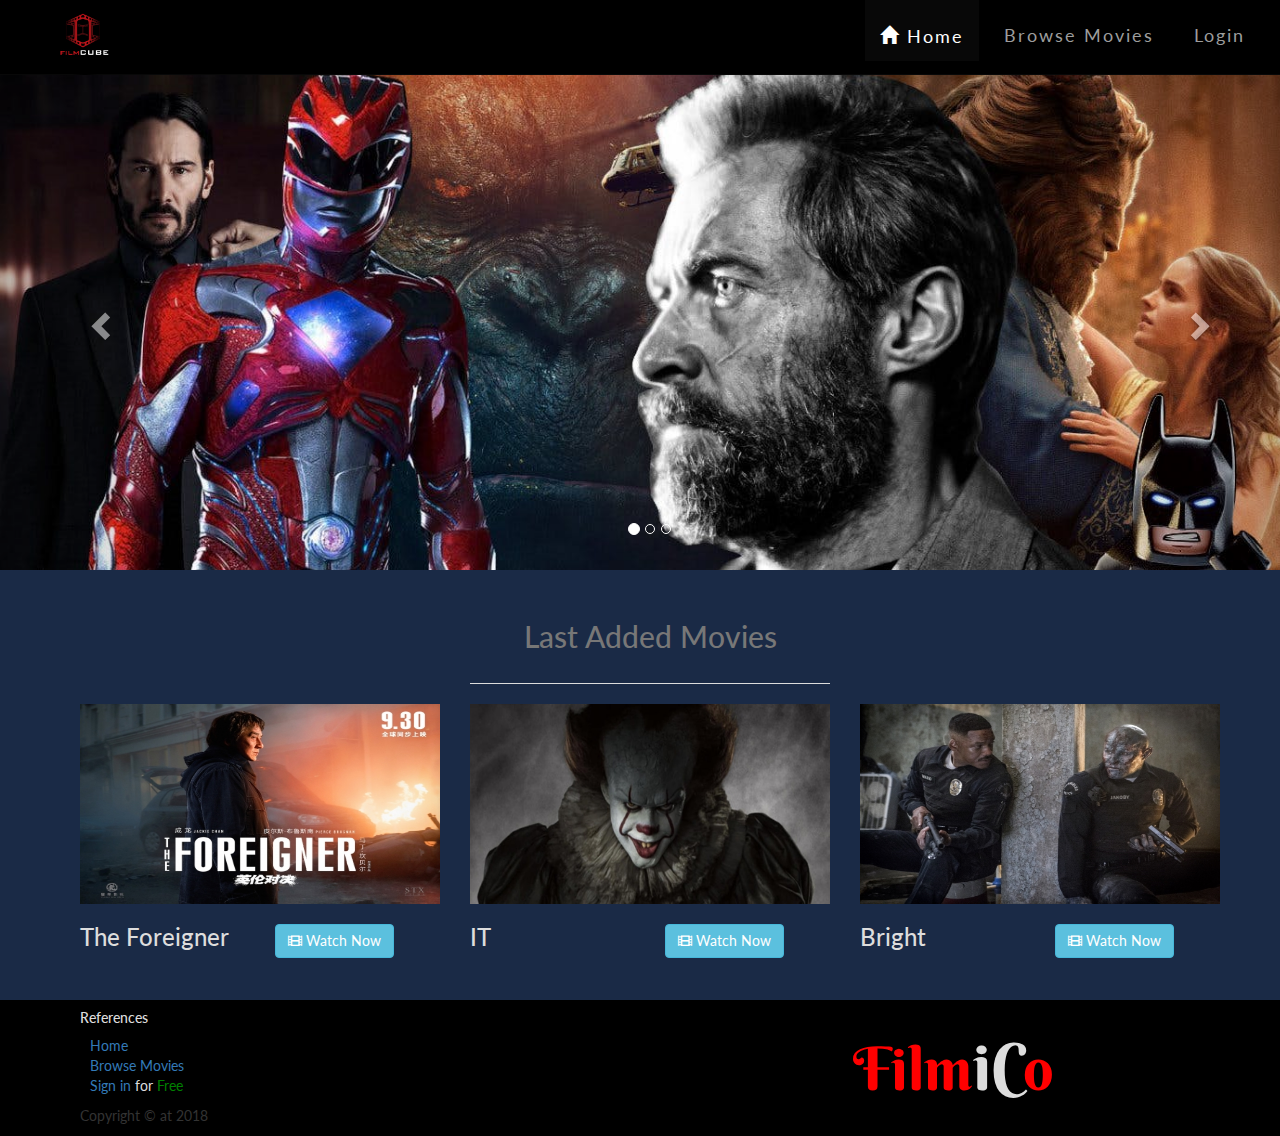
<file: index.html>
<!DOCTYPE html>
<html>
<head>
	<meta charset="utf-8">
	<meta name="viewport" content="width=device-width,initial-scale=1.0" >
	<title>Felmico : Home</title>
	<link href="https://fonts.googleapis.com/css?family=Lato:400,700" rel="stylesheet">
	<link href="https://fonts.googleapis.com/css?family=Berkshire+Swash" rel="stylesheet">
	<link rel="stylesheet" type="text/css" href="css/bootstrap.min.css">
	<link rel="stylesheet" type="text/css" href="css/media-query.css">
	<link rel="stylesheet" type="text/css" href="fontawesome-free-5.0.7/web-fonts-with-css/css/fontawesome-all.min.css">
	<link rel="stylesheet" type="text/css" href="css/style.css">
</head>
<body>
	<nav class="navbar navbar-inverse navbar-fixed-top">
		<div class="container-fluid">
			<div class="navbar-header">
				<button type="button" class="navbar-toggle collapsed" data-toggle="collapse" data-target="#btn" aria-expanded="false">
			        <span class="sr-only">Toggle navigation</span>
			        <span class="icon-bar"></span>
			        <span class="icon-bar"></span>
			        <span class="icon-bar"></span>
      			</button>
				<a id="logo" class="navbar-brand" href="#">
					<img src="img/logo.jpg" height="80" width="110">
				</a>
			</div>
		    <div class="collapse navbar-collapse" id="btn">
		      <ul class="nav navbar-nav navbar-right">
		        <li class="active"><a href="#"><span class="glyphicon glyphicon-home"></span> Home</a></li>
		         <li><a href="movies.html">Browse Movies</a>  </li>
		         <li><a id="mod" href="" data-toggle="modal" data-target="#myModal">Login</a></li>
		      </ul>
		    </div>
		</div>
	</nav>
		<!-- Carosel -->
	<div id="carousel" class="carousel slide" data-ride="carousel">
	  <!-- Indicators -->
	  <ol class="carousel-indicators">
	    <li data-target="#carousel" data-slide-to="0" class="active"></li>
	    <li data-target="#carousel" data-slide-to="1"></li>
	    <li data-target="#carousel" data-slide-to="2"></li>
	  </ol>

	  <!-- Wrapper for slides -->
	  <div class="carousel-inner" role="listbox">
	    <div class="item active">
	      <img class="img-responsive" src="img/films1.jpg" alt="Movies ">
	      <div class="carousel-caption">
	        
	      </div>
	    </div>
	    <div class="item">
	      <img class="img-responsive" src="img/films2.jpg" alt="...">
	      <div class="carousel-caption">
	         
	      </div>
	    </div>
	    <div class="item">
	      <img class="img-responsive" src="img/films3.jpg" alt="...">
	      <div class="carousel-caption">
	         
	      </div>
	    </div>
	  </div>

	  <!-- Controls -->
	  <a class="left carousel-control" href="#carousel" role="button" data-slide="prev">
	    <span class="glyphicon glyphicon-chevron-left" aria-hidden="true"></span>
	    <span class="sr-only">Previous</span>
	  </a>
	  <a class="right carousel-control" href="#carousel" role="button" data-slide="next">
	    <span class="glyphicon glyphicon-chevron-right" aria-hidden="true"></span>
	    <span class="sr-only">Next</span>
	  </a>
	</div>
	<main class="last-movies text-center">
		<div class="container">
			<div class="row">
				<div class="col-sm-12 text-muted">
					<h2>Last Added Movies</h2>
				</div>
			</div>
			<div class="row">
				<div class="col-sm-4 col-sm-offset-4">
					<hr>
				</div>
			</div>	
			<div class="movies text-left">
				<div class="row">
					<div class="col-md-4 col-sm-6 col-xs-12 movie">
						<img class="img-responsive" src="img/Foreigner.jpg" alt="The Foreigner Movie">
						<div class="row">
							<div class="col-md-6 col-xs-8">
								<h3>The Foreigner</h3>
							</div>
							<div class="col-md-6 col-xs-12">
								<a class="btn btn-info" href=""><i class="fas fa-film"></i> Watch Now</a>
							</div>				
						</div>
					</div>
					<div class="col-md-4 col-sm-6 col-xs-12 movie">
						<img class="img-responsive" src="img/it.jpg" alt="IT Movie">
						<div class="row">
							<div class="col-md-6 col-xs-12">
								<h3>IT</h3>
							</div>
							<div class="col-md-6 col-xs-12">
								<a class="btn btn-info" href=""><i class="fas fa-film"></i> Watch Now</a>
							</div>				
						</div>
					</div>
					<div class="col-md-4 col-sm-6 col-xs-12 movie">
						<img class="img-responsive" src="img/Bright.jpg" alt="Bright Movie">
						<div class="row">
							<div class="col-md-6 col-xs-12">
								<h3>Bright</h3>
							</div>
							<div class="col-md-6 col-xs-12">
								<a class="btn btn-info" href=""><i class="fas fa-film"></i> Watch Now</a>
							</div>				
						</div>
					</div>
				</div>
<!-- 				<div class="row">
					<div class="col-md-4 col-md-offset-4 col-xs-12">
						<hr>
					</div>
				</div> -->	
			</div>
		</div>
	</main>
	<footer>
		<div class="container">
			<div class="row">
				<div class="col-md-6">
					<h5>References</h5>
					<ul class="list-unstyled"> 
						<li><a href="">Home</a></li>
						<li><a href="">Browse Movies</a></li>
						<li> <a href="">Sign in</a> for <span style="color: green;"> Free</span> </li>
					</ul>
					<p>Copyright &copy; at 2018</p>
				</div>
				<div class="col-md-6">
					<svg height="100" >
						<text x="60" y="90" fill="red" font-size="60px">Film</text>
						<text x="180" y="90" fill="#DDD" font-size="65px">iC</text>
						<text class="moving" x="230" y="90" fill="red" font-size="60px">o</text>
					</svg>
				</div>
			</div>
		</div>
	</footer>

	<!-- Modal -->

	<div class="modal fade" id="myModal">
		<div class="modal-dialog">
			<div class="modal-content ">
				<div class="modal-header">
					<button type="button" class="close" data-dismiss="modal"><span>&times;</span></button>
					<h4 class="modal-title text-center"><span class="login-span">Sign in</span> | <span class="sign-up-span">Sign up</span></h4>
				</div>
				<div id="login-modal" class="modal-body">
					<form>
						<div class="form-group">
							<input type="text" name="email" class="form-control" placeholder="Username or Email ">
						</div>
						<div class="form-group">
							<input type="password" name="password" class="form-control" placeholder="Password ">
						</div>
						<div class="forgot">
							<p><a href=""> Forgot your password </a> ?</p>
						</div>
					</form>
				</div>
				<div id="sign-up-modal" class="modal-body">
					<div class="form-group">
						<input type="text" name="username" class="form-control" placeholder="Username">
					</div>
					<div class="form-group">
						<input type="email" name="email" class="form-control" placeholder="Email">
					</div>
					<div class="form-group">
						<input type="password" name="password" class="form-control" placeholder="Password ">
					</div>
					<div class="form-group">
						<input type="password" name="confirm-password" class="form-control" placeholder="Confirm Password ">
					</div>
				</div>	
				<div class="modal-footer">
					<button type="button" data-dismiss="modal" class="btn btn-default cancel">Cancel </button>
					<button type="button" class="btn btn-default login">Login </button>
					<div class="row">
						<div class="col-md-12">
							<p class="text-center">Or Sign up using one of these services </p>
						</div>
					</div>
					<div class="row">
						<hr>
					</div>
					<div class="sites">
						<div class="row">
							<div class="col-md-4">
								<a class="btn btn-default" href=""><i class="fab fa-facebook-square"></i> Facebook</a>
							</div>
							<div class="col-md-4">
								<a class="btn btn-default" href=""><i class="fab fa-google"></i> Google</a>
							</div>
							<div class="col-md-4">
								<a class="btn btn-default" href=""><i class="fab fa-twitter"></i> Twitter</a>
							</div>
						</div>
					</div>
				</div>
			</div>
		</div>
	</div>
	<script type="text/javascript" src="js/jquery.js"></script>
	<script type="text/javascript" src="js/bootstrap.min.js"></script>
	<script type="text/javascript" src="js/script.js"></script>
</body>
</html>
</file>
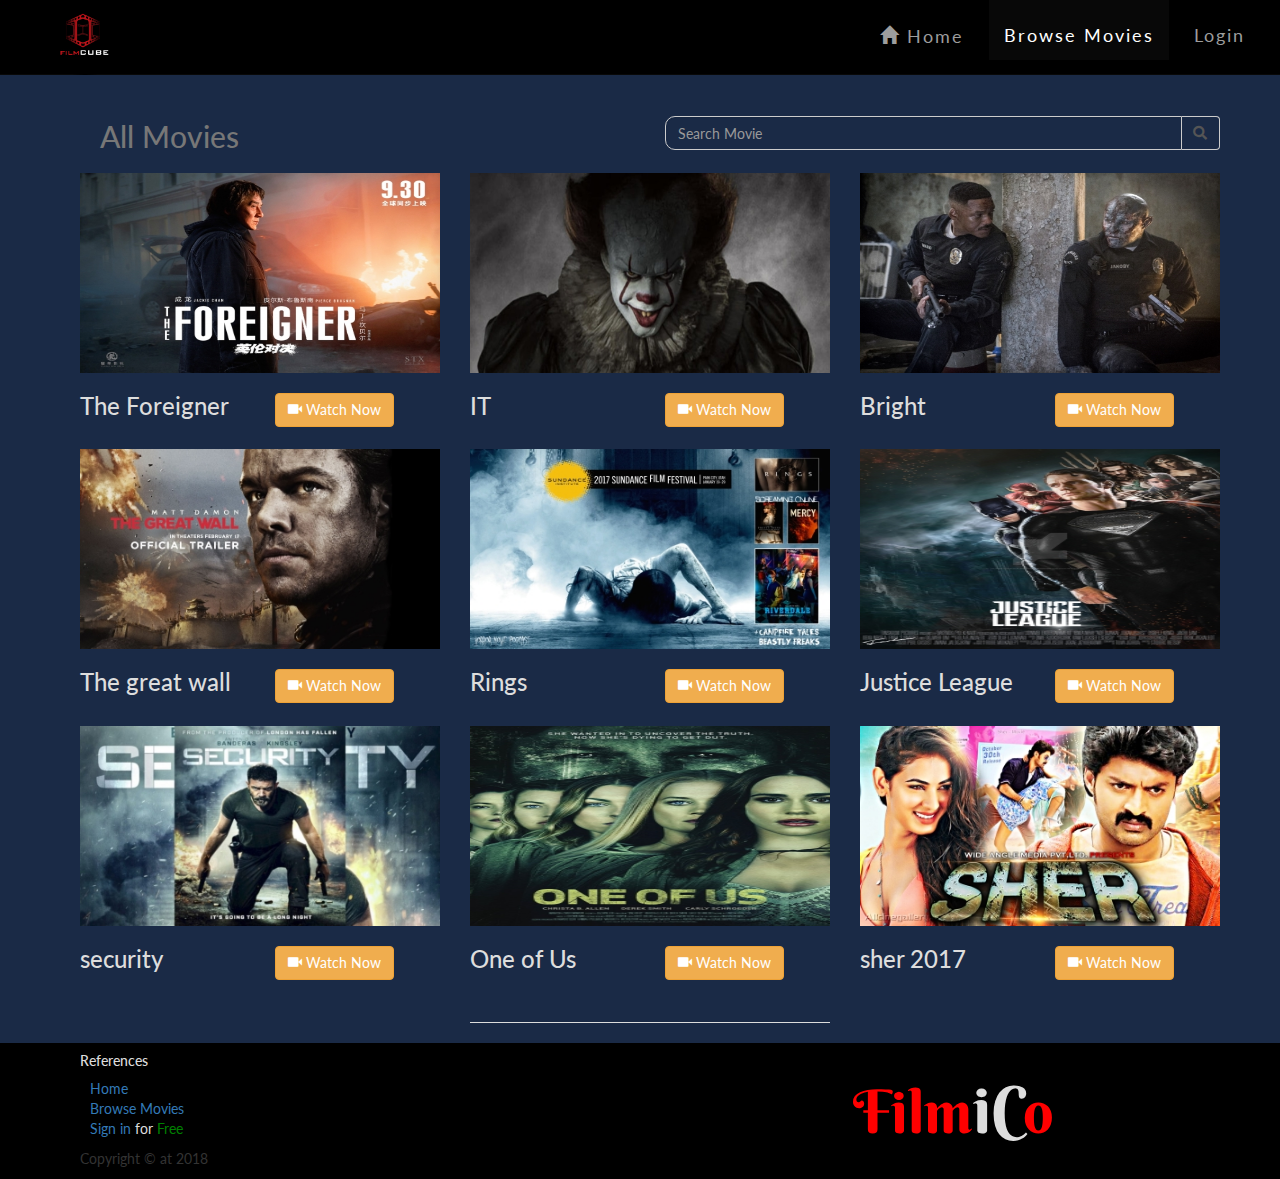
<file: movies.html>
<!DOCTYPE html>
<html>
<head>
	<meta charset="utf-8">
	<meta name="viewport" content="width=device-width,initial-scale=1.0" >
	<title>Felmico : Home</title>
	<link href="https://fonts.googleapis.com/css?family=Lato:400,700" rel="stylesheet">
	<link href="https://fonts.googleapis.com/css?family=Berkshire+Swash" rel="stylesheet">
	<link rel="stylesheet" type="text/css" href="css/bootstrap.min.css">
	<link rel="stylesheet" type="text/css" href="css/media-query.css">
	<link rel="stylesheet" type="text/css" href="fontawesome-free-5.0.7/web-fonts-with-css/css/fontawesome-all.min.css">
	<link rel="stylesheet" type="text/css" href="css/style.css">
</head>
<body>
	<nav class="navbar navbar-inverse navbar-fixed-top">
		<div class="container-fluid">
			<div class="navbar-header">
				<button type="button" class="navbar-toggle collapsed" data-toggle="collapse" data-target="#btn" aria-expanded="false">
			        <span class="sr-only">Toggle navigation</span>
			        <span class="icon-bar"></span>
			        <span class="icon-bar"></span>
			        <span class="icon-bar"></span>
      			</button>
				<a id="logo" class="navbar-brand" href="#">
					<img src="img/logo.jpg" height="80" width="110">
				</a>
			</div>
		    <div class="collapse navbar-collapse" id="btn">
		      <ul class="nav navbar-nav navbar-right">
		        <li><a href="index.html"><span class="glyphicon glyphicon-home"></span> Home</a></li>
		         <li class="active"><a href="movies.html">Browse Movies</a>  </li>
		         <li><a id="mod" href="" data-toggle="modal" data-target="#myModal">Login</a></li>
		      </ul>
		    </div>
		</div>
	</nav>
	<main class="all-movies">
		<div class="container">
			<div class="row">
				<div class="col-xs-12 col-sm-6 text-left text-muted">
					<h2>All Movies</h2>
				</div>
				<div class="col-xs-12 col-sm-6 search-input">
					<form class="form-inline">
						<div class="form-group">
							<div class="input-group">
								<input class="form-control" type="text" name="search" placeholder="Search Movie" autocomplete="off" >
								<div class="input-group-addon"> <i class="fas fa-search"></i> </div>
							</div>
						</div>
					</form>

				</div>
			</div>
			<div class="movies row">
				<div class="col-md-4 col-sm-6 col-xs-12 movie">
					<img class="img-responsive" src="img/Foreigner.jpg" alt="The Foreigner Movie">
					<div class="row">
						<div class="col-md-6 col-xs-8">
							<h3>The Foreigner</h3>
						</div>
						<div class="col-md-6 col-xs-12">
							<a class="btn btn-warning" href=""><span class="glyphicon glyphicon-facetime-video"></span> Watch Now</a>
						</div>				
					</div>
				</div>
				<div class="col-md-4 col-sm-6 col-xs-12 movie">
					<img class="img-responsive" src="img/it.jpg" alt="IT Movie">
					<div class="row">
						<div class="col-md-6 col-xs-12">
							<h3>IT</h3>
						</div>
						<div class="col-md-6 col-xs-12">
							<a class="btn btn-warning" href=""><span class="glyphicon glyphicon-facetime-video"></span> Watch Now</a>
						</div>				
					</div>
				</div>
				<div class="col-md-4 col-sm-6 col-xs-12 movie">
					<img class="img-responsive" src="img/Bright.jpg" alt="Bright Movie">
					<div class="row">
						<div class="col-md-6 col-xs-12">
							<h3>Bright</h3>
						</div>
						<div class="col-md-6 col-xs-12">
							<a class="btn btn-warning" href=""><span class="glyphicon glyphicon-facetime-video"></span> Watch Now</a>
						</div>				
					</div>
				</div>
				<div class="col-md-4 col-sm-6 col-xs-12 movie">
					<img class="img-responsive" src="img/The-great-wall.jpg" alt="The great wall Movie">
					<div class="row">
						<div class="col-md-6 col-xs-8">
							<h3>The great wall</h3>
						</div>
						<div class="col-md-6 col-xs-12">
							<a class="btn btn-warning" href=""><span class="glyphicon glyphicon-facetime-video"></span> Watch Now</a>
						</div>				
					</div>
				</div>
				<div class="col-md-4 col-sm-6 col-xs-12 movie">
					<img class="img-responsive" src="img/Rings.jpg" alt="Rings Movie">
					<div class="row">
						<div class="col-md-6 col-xs-12">
							<h3>Rings</h3>
						</div>
						<div class="col-md-6 col-xs-12">
							<a class="btn btn-warning" href=""><span class="glyphicon glyphicon-facetime-video"></span> Watch Now</a>
						</div>				
					</div>
				</div>
				<div class="col-md-4 col-sm-6 col-xs-12 movie">
					<img class="img-responsive" src="img/justice_league.jpg" alt="justice league Movie">
					<div class="row">
						<div class="col-md-6 col-xs-12">
							<h3>Justice League</h3>
						</div>
						<div class="col-md-6 col-xs-12">
							<a class="btn btn-warning" href=""><span class="glyphicon glyphicon-facetime-video"></span> Watch Now</a>
						</div>				
					</div>
				</div>
				<div class="col-md-4 col-sm-6 col-xs-12 movie">
					<img class="img-responsive" src="img/security.jpg" alt="security Movie">
					<div class="row">
						<div class="col-md-6 col-xs-8">
							<h3>security</h3>
						</div>
						<div class="col-md-6 col-xs-12">
							<a class="btn btn-warning" href=""><span class="glyphicon glyphicon-facetime-video"></span> Watch Now</a>
						</div>				
					</div>
				</div>
				<div class="col-md-4 col-sm-6 col-xs-12 movie">
					<img class="img-responsive" src="img/One-of-Us.jpg" alt="One of Us Movie">
					<div class="row">
						<div class="col-md-6 col-xs-12">
							<h3>One of Us</h3>
						</div>
						<div class="col-md-6 col-xs-12">
							<a class="btn btn-warning" href=""><span class="glyphicon glyphicon-facetime-video"></span> Watch Now</a>
						</div>				
					</div>
				</div>
				<div class="col-md-4 col-sm-6 col-xs-12 movie">
					<img class="img-responsive" src="img/sher 2017.jpg" alt="sher Movie">
					<div class="row">
						<div class="col-md-6 col-xs-12">
							<h3>sher 2017</h3>
						</div>
						<div class="col-md-6 col-xs-12">
							<a class="btn btn-warning" href=""><span class="glyphicon glyphicon-facetime-video"></span> Watch Now</a>
						</div>				
					</div>
				</div>
			</div>

			<div class="row">
				<div class="col-md-4 col-md-offset-4 col-xs-12">
					<hr>
				</div>
			</div>	
		</div>
	</main>

	<footer>
		<div class="container">
			<div class="row">
				<div class="col-md-6">
					<h5>References</h5>
					<ul class="list-unstyled"> 
						<li><a href="">Home</a></li>
						<li><a href="">Browse Movies</a></li>
						<li> <a href="">Sign in</a> for <span style="color: green;"> Free</span> </li>
					</ul>
					<p>Copyright &copy; at 2018</p>
				</div>
				<div class="col-md-6">
					<svg height="100" >
						<text x="60" y="90" fill="red" font-size="60px">Film</text>
						<text x="180" y="90" fill="#DDD" font-size="65px">iC</text>
						<text class="moving" x="230" y="90" fill="red" font-size="60px">o</text>
					</svg>
				</div>
			</div>
		</div>
	</footer>

	<!-- Modal -->

	<div class="modal fade" id="myModal">
		<div class="modal-dialog">
			<div class="modal-content ">
				<div class="modal-header">
					<button type="button" class="close" data-dismiss="modal"><span>&times;</span></button>
					<h4 class="modal-title text-center"><span class="login-span">Sign in</span> | <span class="sign-up-span">Sign up</span></h4>
				</div>
				<div id="login-modal" class="modal-body">
					<form>
						<div class="form-group">
							<input type="text" name="email" class="form-control" placeholder="Username or Email ">
						</div>
						<div class="form-group">
							<input type="password" name="password" class="form-control" placeholder="Password ">
						</div>
						<div class="forgot">
							<p><a href=""> Forgot your password </a> ?</p>
						</div>
					</form>
				</div>
				<div id="sign-up-modal" class="modal-body">
					<div class="form-group">
						<input type="text" name="username" class="form-control" placeholder="Username">
					</div>
					<div class="form-group">
						<input type="email" name="email" class="form-control" placeholder="Email">
					</div>
					<div class="form-group">
						<input type="password" name="password" class="form-control" placeholder="Password ">
					</div>
					<div class="form-group">
						<input type="password" name="confirm-password" class="form-control" placeholder="Confirm Password ">
					</div>
				</div>	
				<div class="modal-footer">
					<button type="button" data-dismiss="modal" class="btn btn-default cancel">Cancel </button>
					<button type="button" class="btn btn-default login">Login </button>
					<div class="row">
						<div class="col-md-12">
							<p class="text-center">Or Sign up using one of these services </p>
						</div>
					</div>
					<div class="row">
						<hr>
					</div>
					<div class="sites">
						<div class="row">
							<div class="col-md-4">
								<a class="btn btn-default" href=""><i class="fab fa-facebook-square"></i> Facebook</a>
							</div>
							<div class="col-md-4">
								<a class="btn btn-default" href=""><i class="fab fa-google"></i> Google</a>
							</div>
							<div class="col-md-4">
								<a class="btn btn-default" href=""><i class="fab fa-twitter"></i> Twitter</a>
							</div>
						</div>
					</div>
				</div>
			</div>
		</div>
	</div>

	<script type="text/javascript" src="js/jquery.js"></script>
	<script type="text/javascript" src="js/bootstrap.min.js"></script>
	<script type="text/javascript" src="js/script.js"></script>
</body>
</html>
</file>
<file: css/media-query.css>
@media only screen and (max-width: 800px) {
	main .movie {
		margin-bottom: 20px;
	}
	main .movie h3 {
		text-align: center;
		margin-bottom: 0;
	}
	main .movie a {
		display: block;
		margin-right: auto;
		margin-left: auto;
	}
}
</file>
<file: css/style.css>
body
{
	font-family: 'Lato', sans-serif;
	padding-top: 70px;
	background-color: #1a2a46;
	width: calc(100% + 20px);
	overflow-x: hidden;
}

/* Navbar Style */
#logo {
	margin: 0;
	margin-top: -20px;
}
#logo img {
	border-radius: 50%;
}
ul.nav li {
	letter-spacing: 2px;
}
.navbar-right {
	margin-right: 5px
}
.navbar-inverse .navbar-nav>.active>a:hover {
    color: #fff;
    background-color: #000;
}
.navbar-inverse {
	background: black;
	border-radius: 0px;
	min-height: 75px;
}
.navbar-nav>li>a {
    padding-top: 25px;
    padding-bottom: 15px;
    font-size: 18px;
    margin-left: 10px;
}

.navbar {
	margin-bottom:0;
}

/*  Carousel style */
#carousel img
{
	max-width: 100%;
	width: 100%;
}
#carousel
{
	max-height: 500px;
}
.carousel-inner {
	max-height: 500px
}

/* Main Style */
main.all-movies{
	margin-top: 30px;
}
main.all-movies h2 {
	margin-bottom: 20px;
	margin-left: 20px;
}

/* Search input */
.search-input {
	margin-top: 16px;
}
.search-input input {
	color: #DDD;
	background-color: #1a2a46;
	border-radius: 10px 0 0 10px;
}
.form-inline .form-group  , .form-inline .input-group{
	width: 100%;
}
.form-inline .input-group-addon {
	padding: 0 0;
	background: #1a2a46;
	cursor: pointer;
	transition: .5s;
}
.form-inline .input-group-addon:hover {
	color: #DDD;
}


/* Main Area */
main.last-movies {
	margin-top: 30px;
	margin-bottom: 20px;
}
main hr
{
	margin-top: 20px;
	border-width: 1px;
	border-color: #DDD;
}
main .col-xs-4 hr {
	margin-top: 40px;
}
main .movies img {
	max-width: 100%;
	max-height: 200px;
	width: 100%;
	height: 200px;
}
main .movies a {
	margin-top: 20px;
}

main .movie {
	margin-bottom: 20px;
}
main .movies h3 {
	color: #DDD;
}
/* Footer style */
footer {
	background: black;
}

footer svg {
	margin-right: auto;
	margin-left: auto;
	display: block;
	max-width: 100%;
}
footer svg text {
	font-family: 'Berkshire Swash', cursive;
}
footer h5 ,
footer ul li {
	color: #DDD;
}
footer ul li {
	margin-left: 10px;
}

/* Modal style */

.modal-content {
	 width: 400px;
	  left: 130px;
}
.login-span , .sign-up-span {
	cursor: pointer;
	font-size: 22px;
	font-weight: 100;
}
.login-span {
	color: green;
}
.sign-up-span {
	opacity: .5;
}
#sign-up-modal {
	display: none;
}
.modal-body p {
	margin-left: 10px;
}
.modal-footer p {
	color: #7b7777;
	font-size: 15px;
	font-weight: 300;
	margin-top: 20px;
}
.modal .btn {
	transition: .5s;
	border-radius: 0;
	width: 100px;
}
.modal .btn-default.login:hover {
    background-color: #449d44;
    border-color: #398439;
    color: #DDD;
}
.modal .btn-default.cancel:hover {
    background-color: #d9534f;
    border-color: #d43f3a;
    color: #DDD;
}
.modal i.fa-facebook-square {
	color : #3a3a88;
}
.modal i.fa-twitter {
	color : #22b8cf;
}
.modal i.fa-google {
	color : #dd5347;
}
.modal-content {
	border-radius: 0px;
}
</file>
